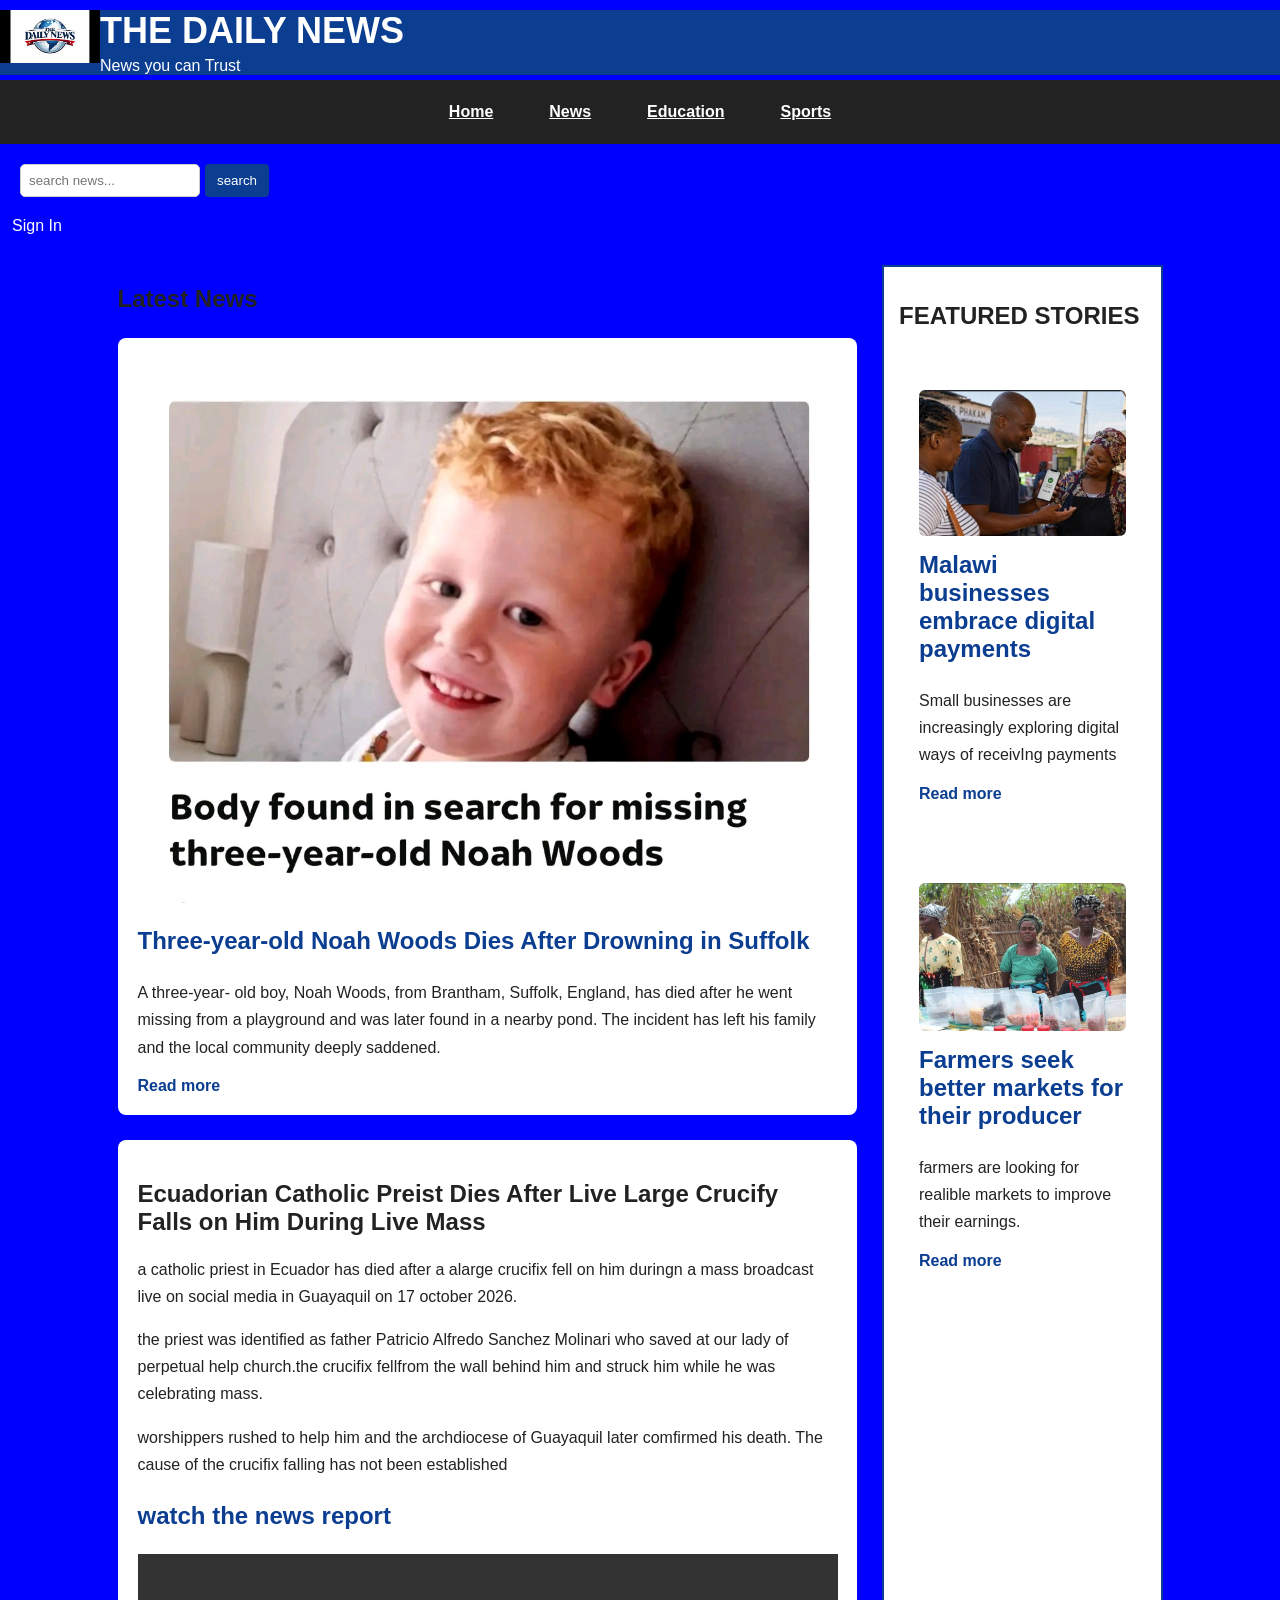
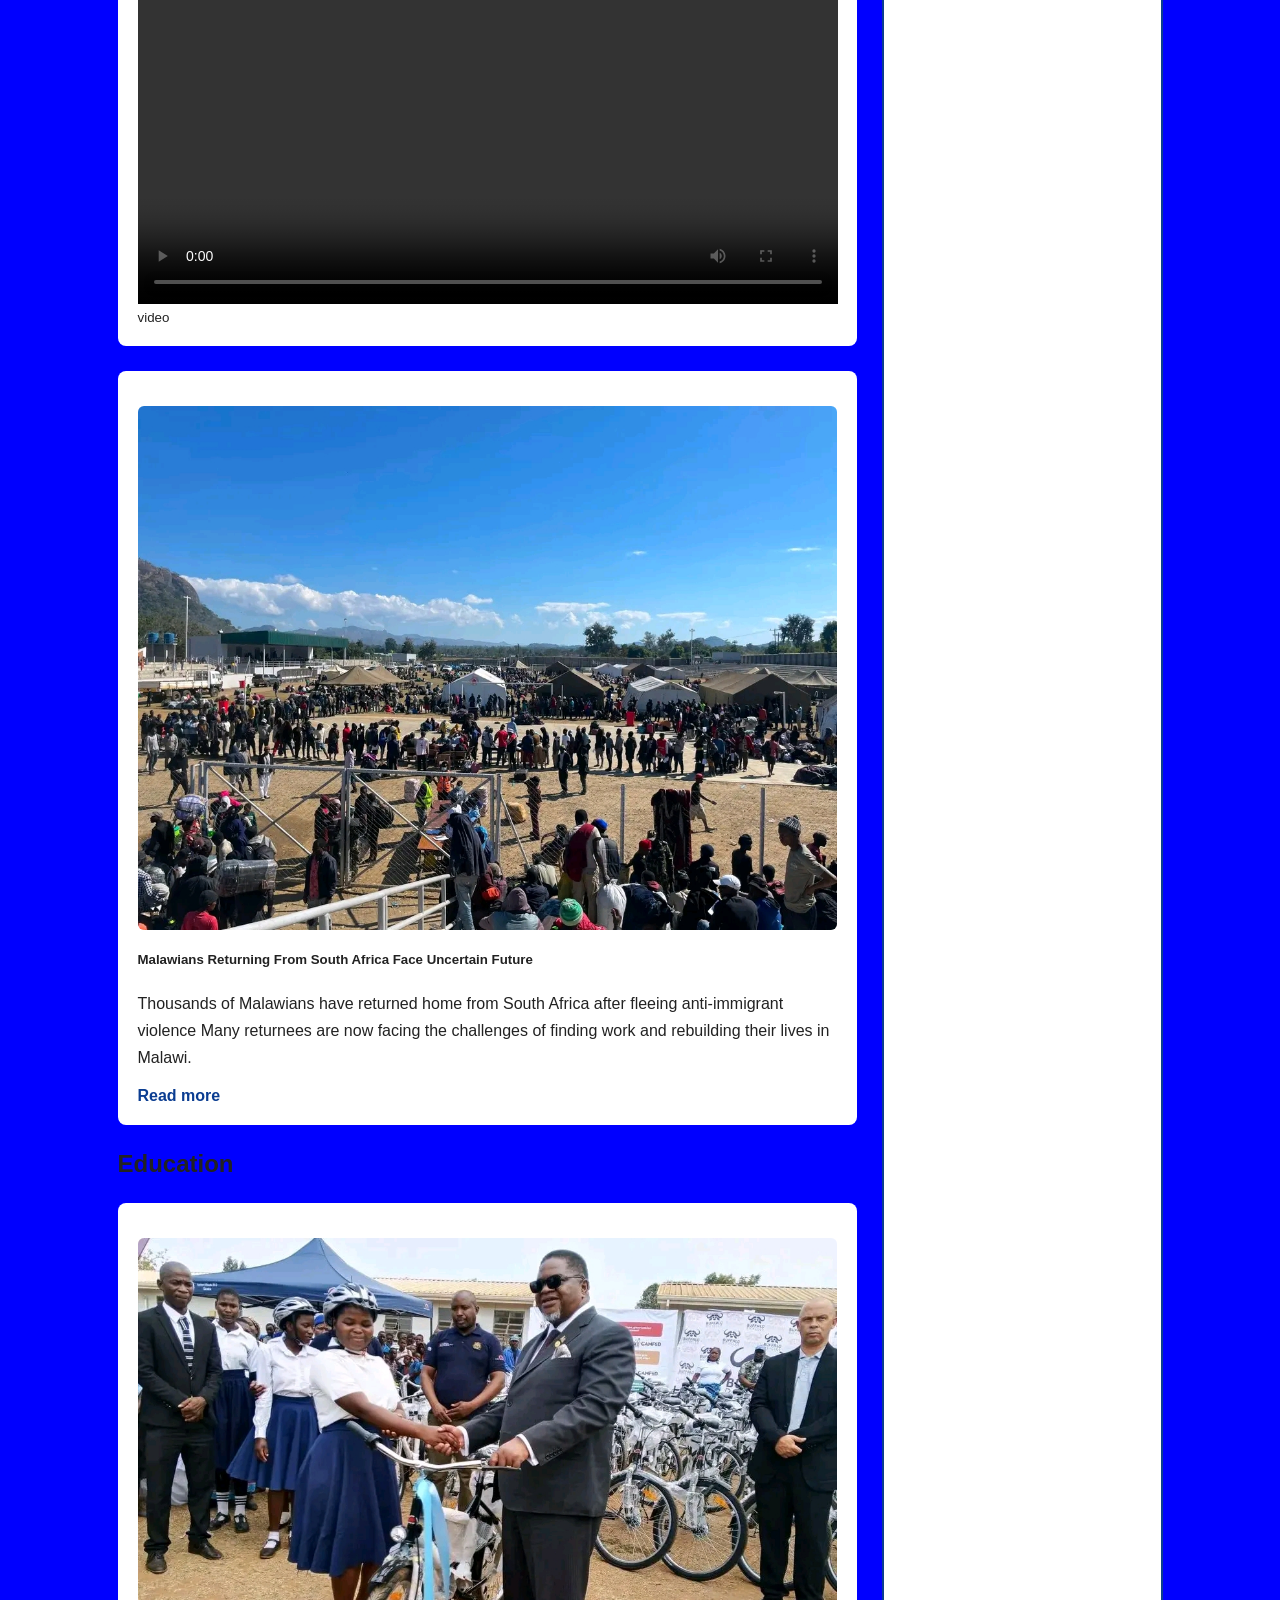
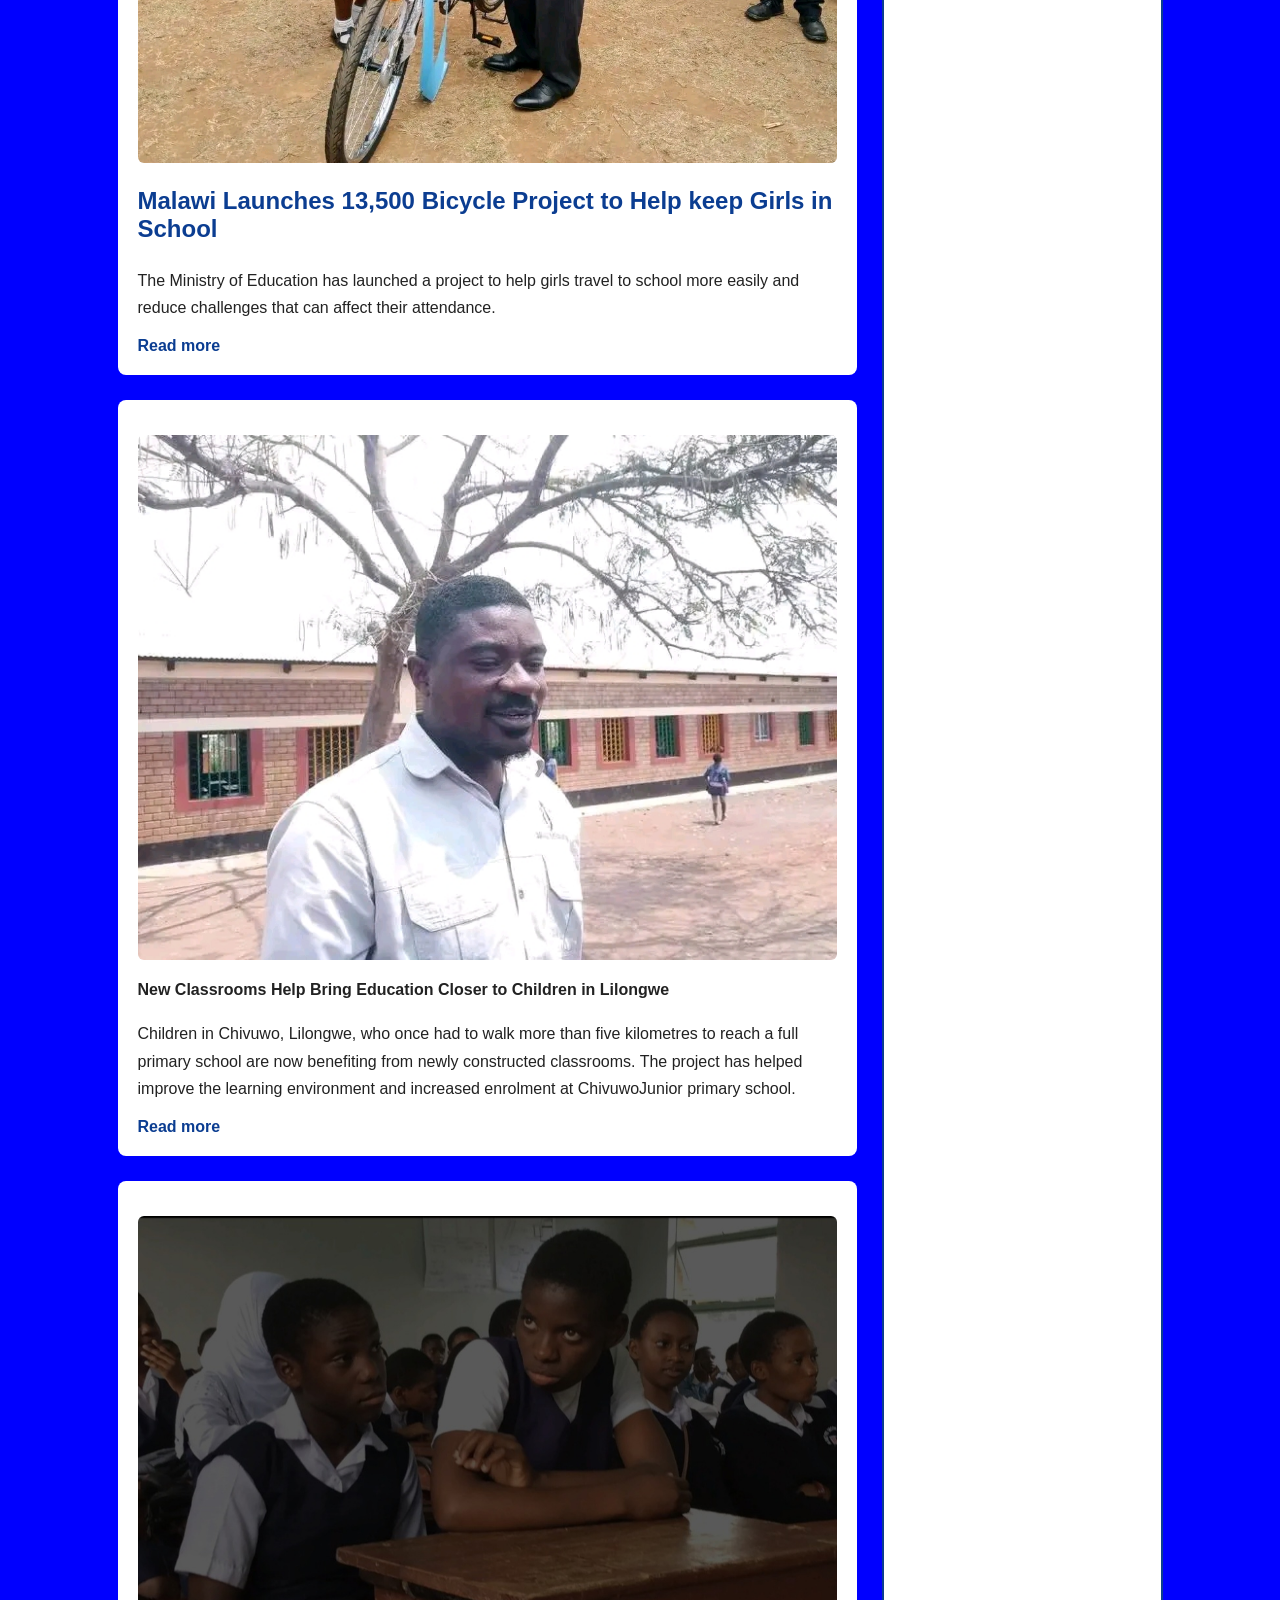
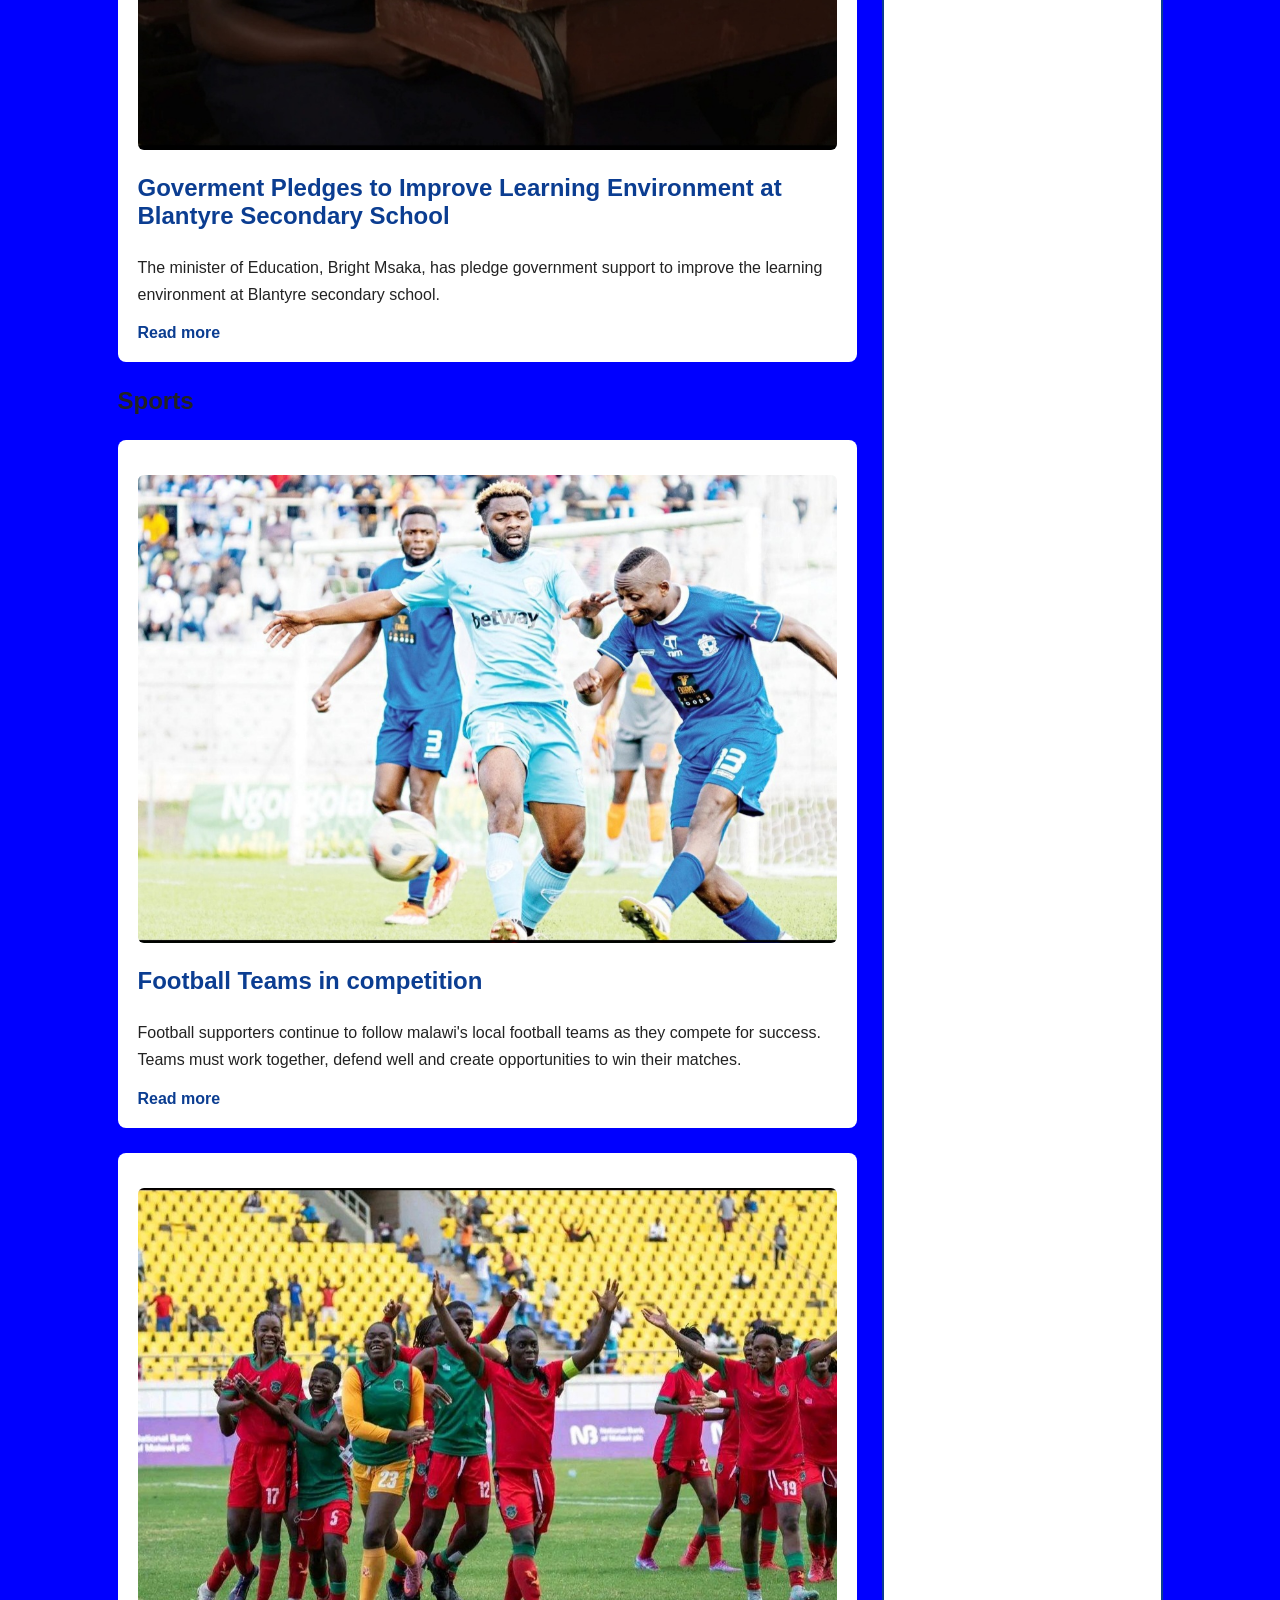
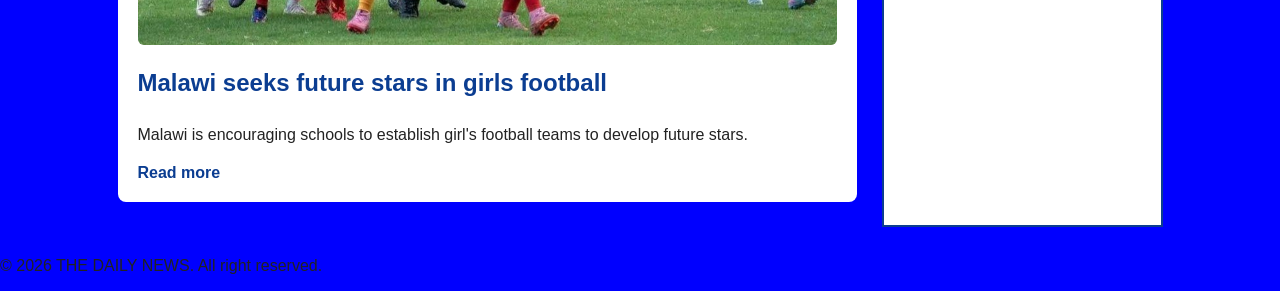
<file: index.html>
<!DOCTYPE html>
<html>

<head>
    <meta name="viewpoint" content="width=device-width, initial-scale=1.0">

      <title> THE DAILY NEWS - Home</title>
      <link rel="stylesheet" href="style.css">

</head>


<body>
    <header> 
        <img src="logo. jpg.jpg" width="100" height="100" align="left" alt="THE DAILY NEWS">
        
              <h1>THE DAILY NEWS</h1>
               <p>News you can Trust</p>



        </header>
    <nav>
        <a href="index.html">Home</a> 
        <a href="news.html">News</a>
        <a href="education.html">Education</a>
        <a href="sports.html">Sports</a>

        </nav>

        <form class="search-form">
            <input type="search" placeholder="search news...">
            <button type="submit">search</button>
        </form>

        <a href="signin.html"
        class="signin-link">Sign In</a>

    

            

            
    </nav>
    <main>
        <div class="home-layout">

        <section class="main-news">
            <h2>Latest News</h2>
             <article>
            <img src="noah- woods . jpg.jpg" alt="Noah woods">

            <h3>Three-year-old Noah Woods Dies After Drowning in Suffolk</h3>
            <p> A three-year- old boy, Noah Woods, from Brantham, Suffolk, England,
              has died after he went missing from a playground and was later
                found in a nearby pond.
                The incident has left his family and the local community deeply saddened. </p>

                <a href="news.html">Read more</a>
                </article>

                <article class="news-story">
                    <h2>Ecuadorian Catholic Preist Dies After Live Large Crucify Falls on Him During Live Mass</h2>

                

                    <p>

                        a catholic priest in Ecuador 
                         has died after a alarge 
                         crucifix fell on him duringn a mass broadcast live on
                        social media in Guayaquil on 17 october 2026.
                    </p>
<p>
    the priest was identified as 
    father Patricio Alfredo Sanchez Molinari
    who saved at our lady of perpetual help church.the crucifix fellfrom the wall behind him 
    and struck him while he was celebrating mass.
</p>
<P>
    worshippers rushed to help him and the archdiocese of Guayaquil later comfirmed
    his death. The cause of the crucifix falling has not been established
</P>
<h3>watch the news report</h3>
<video controls width="100%"><source
srs="priest-eucador.mp4.mp4" type=video/mp4>
</video>
<small>
    video
</small>
            </article>

            <article>
                <img src="malawians . jpg.jpg" alt="Malawians returning from South Africa">
            

                <h5>Malawians Returning From South Africa Face Uncertain Future</h5>
                <p>Thousands of Malawians have returned home from South Africa after fleeing anti-immigrant violence
                    Many returnees are now facing the challenges of finding work and rebuilding their lives in Malawi.
                </p>
                <a href="news.html">Read more</a>
            </article>

            <h2>Education</h2>

            <article>
               <img src="girls-receiving bicycles.jpg" alt="Girls receiving bicycles">
               <h3>Malawi Launches 13,500 Bicycle Project to Help keep Girls in School</h3>

               <p>
                The Ministry of Education has launched a project to help girls travel
                 to school more easily and reduce challenges that can affect their attendance.
               </p>
               <a href="education.html">Read more</a>

            </article>

            <article>
                <img src="chivuwo-school . jpg.jpg" 
                alt="New Classrooms at Chivuwo">

                <h4>New Classrooms Help Bring Education Closer to Children in Lilongwe</h4>

                <P>
                    Children in Chivuwo, Lilongwe, who once had to walk more than five kilometres to reach
                    a full primary school are now benefiting from newly constructed classrooms.
                    The project has helped improve the learning environment and increased enrolment at ChivuwoJunior primary school.
                </P>
                <a href="Education.html">Read more</a>
            </article>
                

            <article>
                <img src="Blantyre-secondary-school.  jpg. jpg.jpg.jpg" alt="Blantyre Secondary School">

                <h3>Goverment Pledges to Improve Learning Environment at Blantyre Secondary School </h3>

                <p>
                    The minister of Education, Bright Msaka, has pledge government support to improve
                    the learning environment at Blantyre secondary school.
                </p>
                <a href="Education.html">Read more</a>

            </article>

        

            <h2>Sports</h2>

            <article>

                <img src="competing teams.jpg.jpg" alt="football teams competing in malawi">

                <h3> Football Teams in competition</h3>

                <p>
                   Football supporters continue to follow malawi's local football teams as they compete for success. Teams must work together, defend well and create
                   opportunities to win their matches.



                </p>

                <a href="sports.html/">Read more</a>


            </article>

            <article>
                
                <img src="girls.jpg.jpg" alt="girls football in malawi">

                <h3>Malawi seeks future stars in girls football</h3>

                <p>
                    Malawi is encouraging schools to establish girl's football teams to develop future stars.
                </p>
                <a href="sports.html">Read more</a>
           
                
            </article>


        </section>

        <aside class="featured-news">
        
        
        


        
        
    


        <h2>FEATURED STORIES</h2>

        <article> 
            
        




            <img src="businesses. jpg.jpg" width="100" height="100" align="left" alt="Digital Payments">

            <h3>Malawi businesses embrace digital payments</h3>

            <p>Small businesses are increasingly exploring digital ways of receivIng payments</p>
            <a href="small businesses.html">Read more</a>

        

        </article>

        <article>
            <img src="farmers. jpg.jpg" width="100" height="100" align="left" alt="Farmers seek for better markets">

        <h3>Farmers seek better markets for their producer</h3>

        <p> farmers are looking for realible markets to improve their earnings. </p>
        <a href="farmers-support.html">Read more</a> 
        
        
        
    </article>


    </aside>
</div>
    </main>

 <footer>
    

        <p>
                 &copy; <span id="year"></span> 2026 THE DAILY NEWS. All right reserved.
        </p>
    </footer>
    <script src="script . js"></script>


    </body>
    </html>
</file>
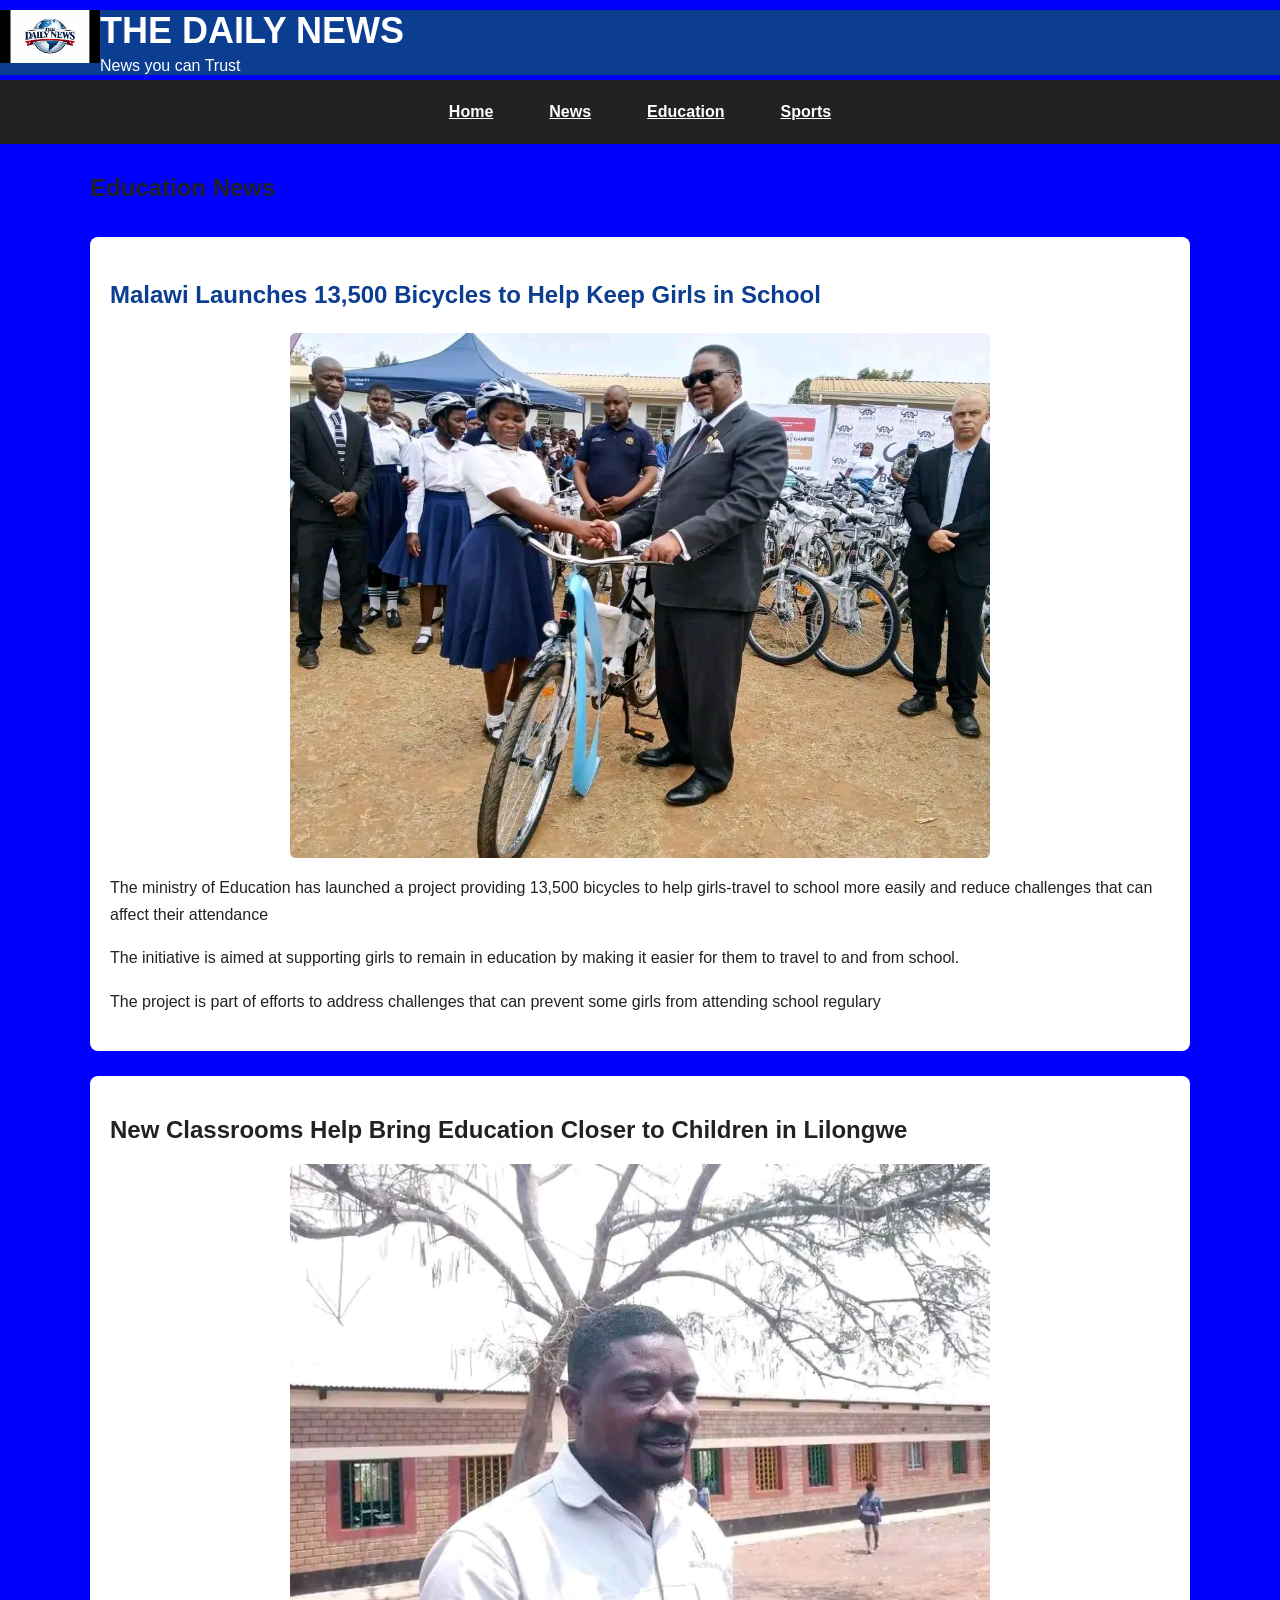
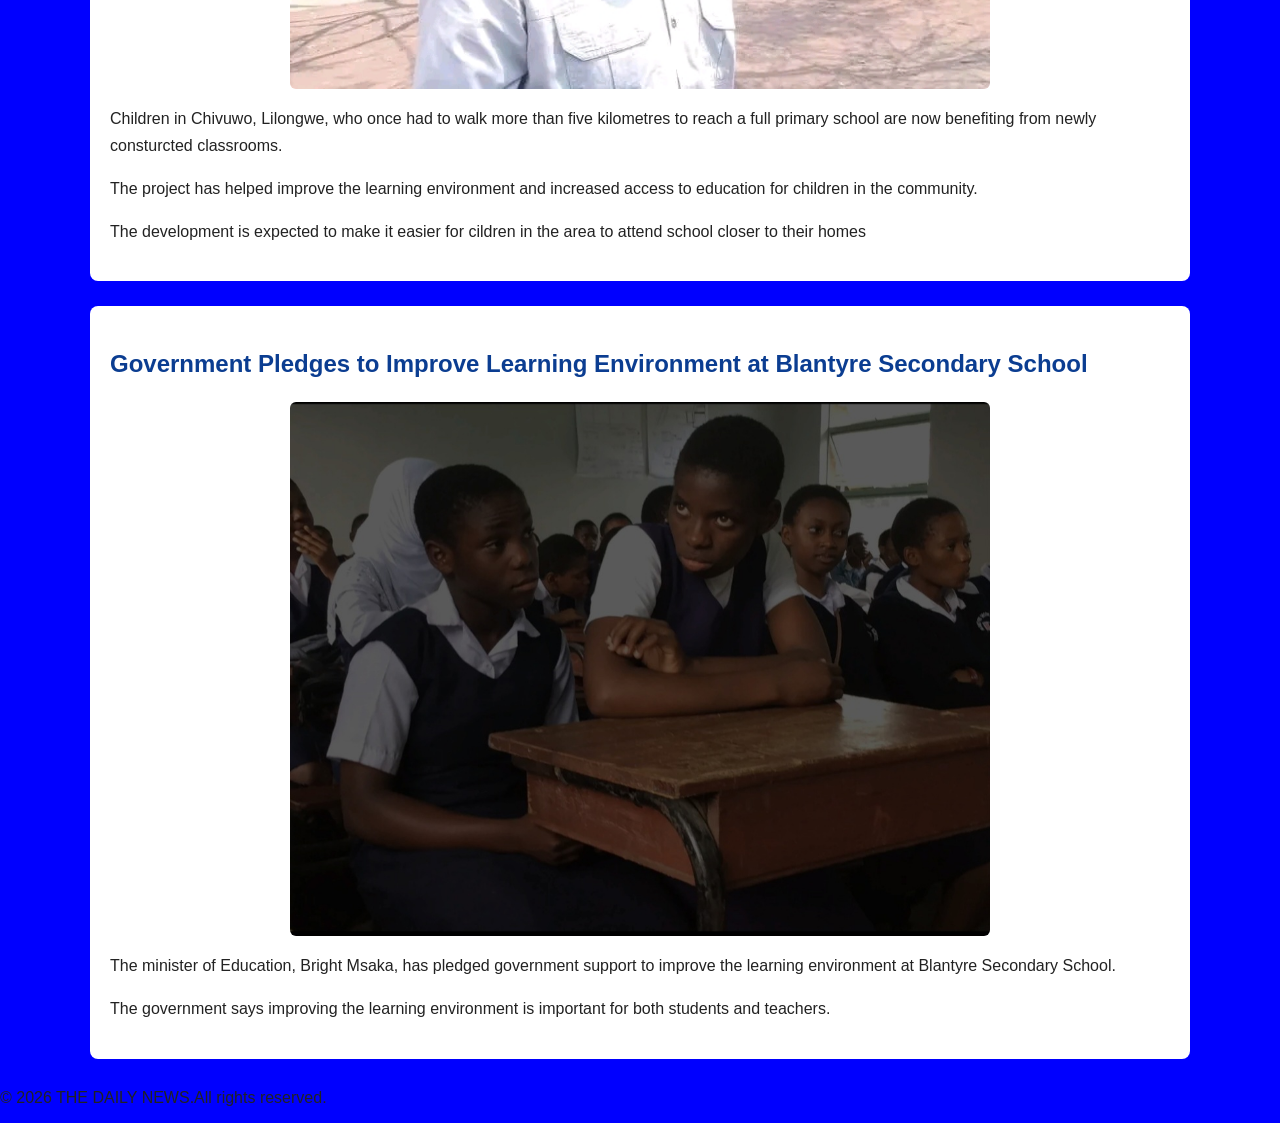
<file: Education.html>
<!DOCTYPE html>
<html>

<head>
    <meta name="viewpoint" content="width=device-width, initial-scale=1.0">


    <title>THE DAILY NEWS - Education</title>
    <link rel="stylesheet" href="style.css">


    
</head>

<body>

    <header>
        <img src="logo. jpg.jpg" width="100" height="100" align="left" alt="THE DAILY NEWS">

        <h1>THE DAILY NEWS</h1>
        <p>News you can Trust</p>
    </header>

    <nav>

        <a href="Index.html">Home</a>
        <a href="news.html">News</a>
        <a href="education.html">Education</a>
        <a href="Sports.html">Sports</a>

    </nav>

    <main>

        <h2>Education News</h2>


    
        <article>

            <h3>Malawi Launches 13,500 Bicycles to Help Keep Girls in School</h3>

            <img src="girls-receiving bicycles.jpg" alt="Girls receiving bicycles">

            <p>The ministry of Education has launched a project providing 13,500 bicycles to help
                 girls-travel to school more easily and reduce challenges that can affect their attendance</p>

                 <P>The initiative is aimed at supporting girls to remain in education by making it
                    easier for them to travel to and from school.
                 </P>

                 <p>The project is part of efforts to address challenges that can prevent some girls
                     from attending school regulary</p>
        </article>


        <article>

            <h2>New Classrooms Help Bring Education Closer to Children in Lilongwe</h2>

            <img src="chivuwo-school . jpg.jpg" alt="chivuwo-School">

            <p>
                Children in Chivuwo, Lilongwe, who once had to walk more than five kilometres
            to reach a full primary school are now benefiting from newly consturcted classrooms.
        </p>

        <p>The project has helped improve the learning environment and increased access to education
            for children in the community.
        </p>

        <p>The development is expected to make it easier for cildren in the area to attend school closer to their homes</p>

        </article>


        <article>

            <h3>Government Pledges to Improve Learning Environment at Blantyre Secondary School</h3>

            <img src="Blantyre-secondary-school.  jpg. jpg.jpg.jpg" alt="blantyre-secondary">

            <p>
                The minister of Education, Bright Msaka, has pledged government support to improve the learning environment
                at Blantyre Secondary School.
            </p>

            <p>
                The government says improving the learning environment is important for both students and teachers.
            </p>



        </article>


    
    


    </main>










    

    <footer>

        







              <p>&copy; 2026 THE DAILY NEWS.All rights reserved.</p>
        
    </footer>
    <script src="script . js"></script>










































</body>















































</html>
</file>
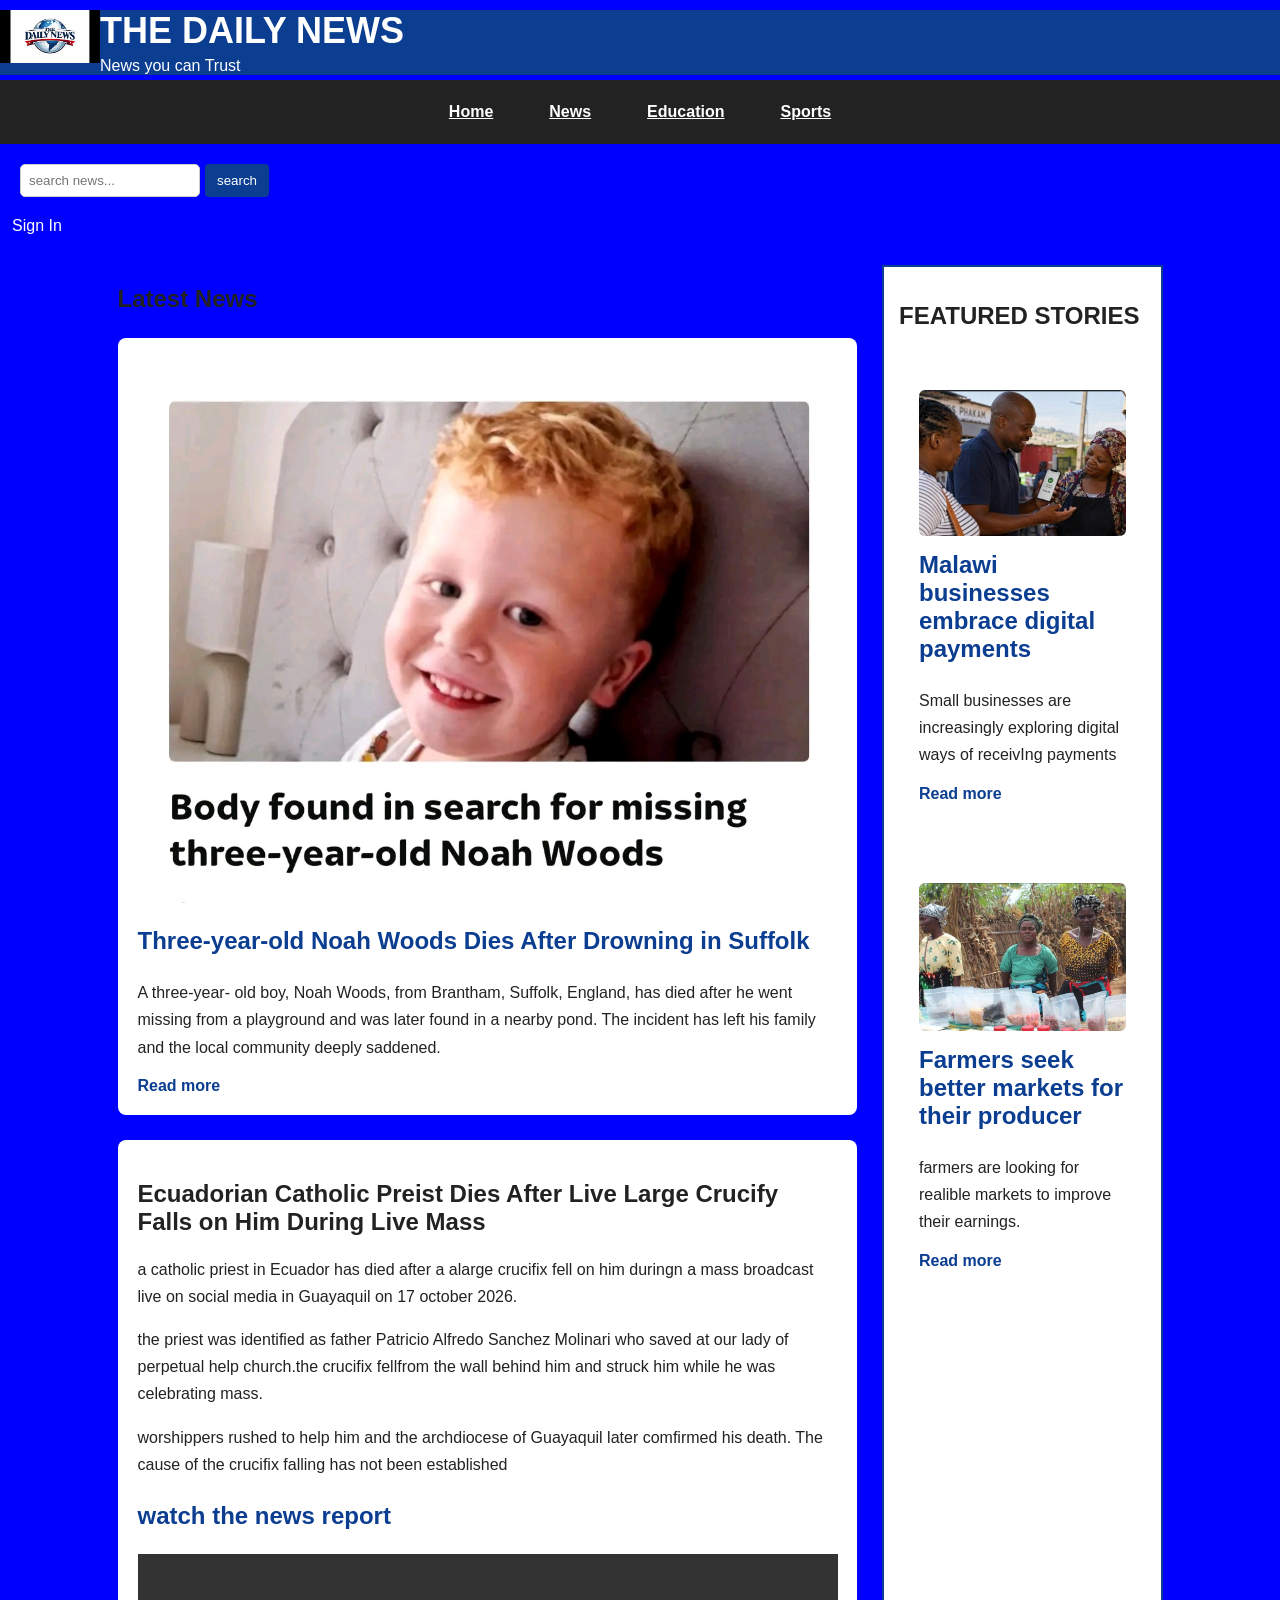
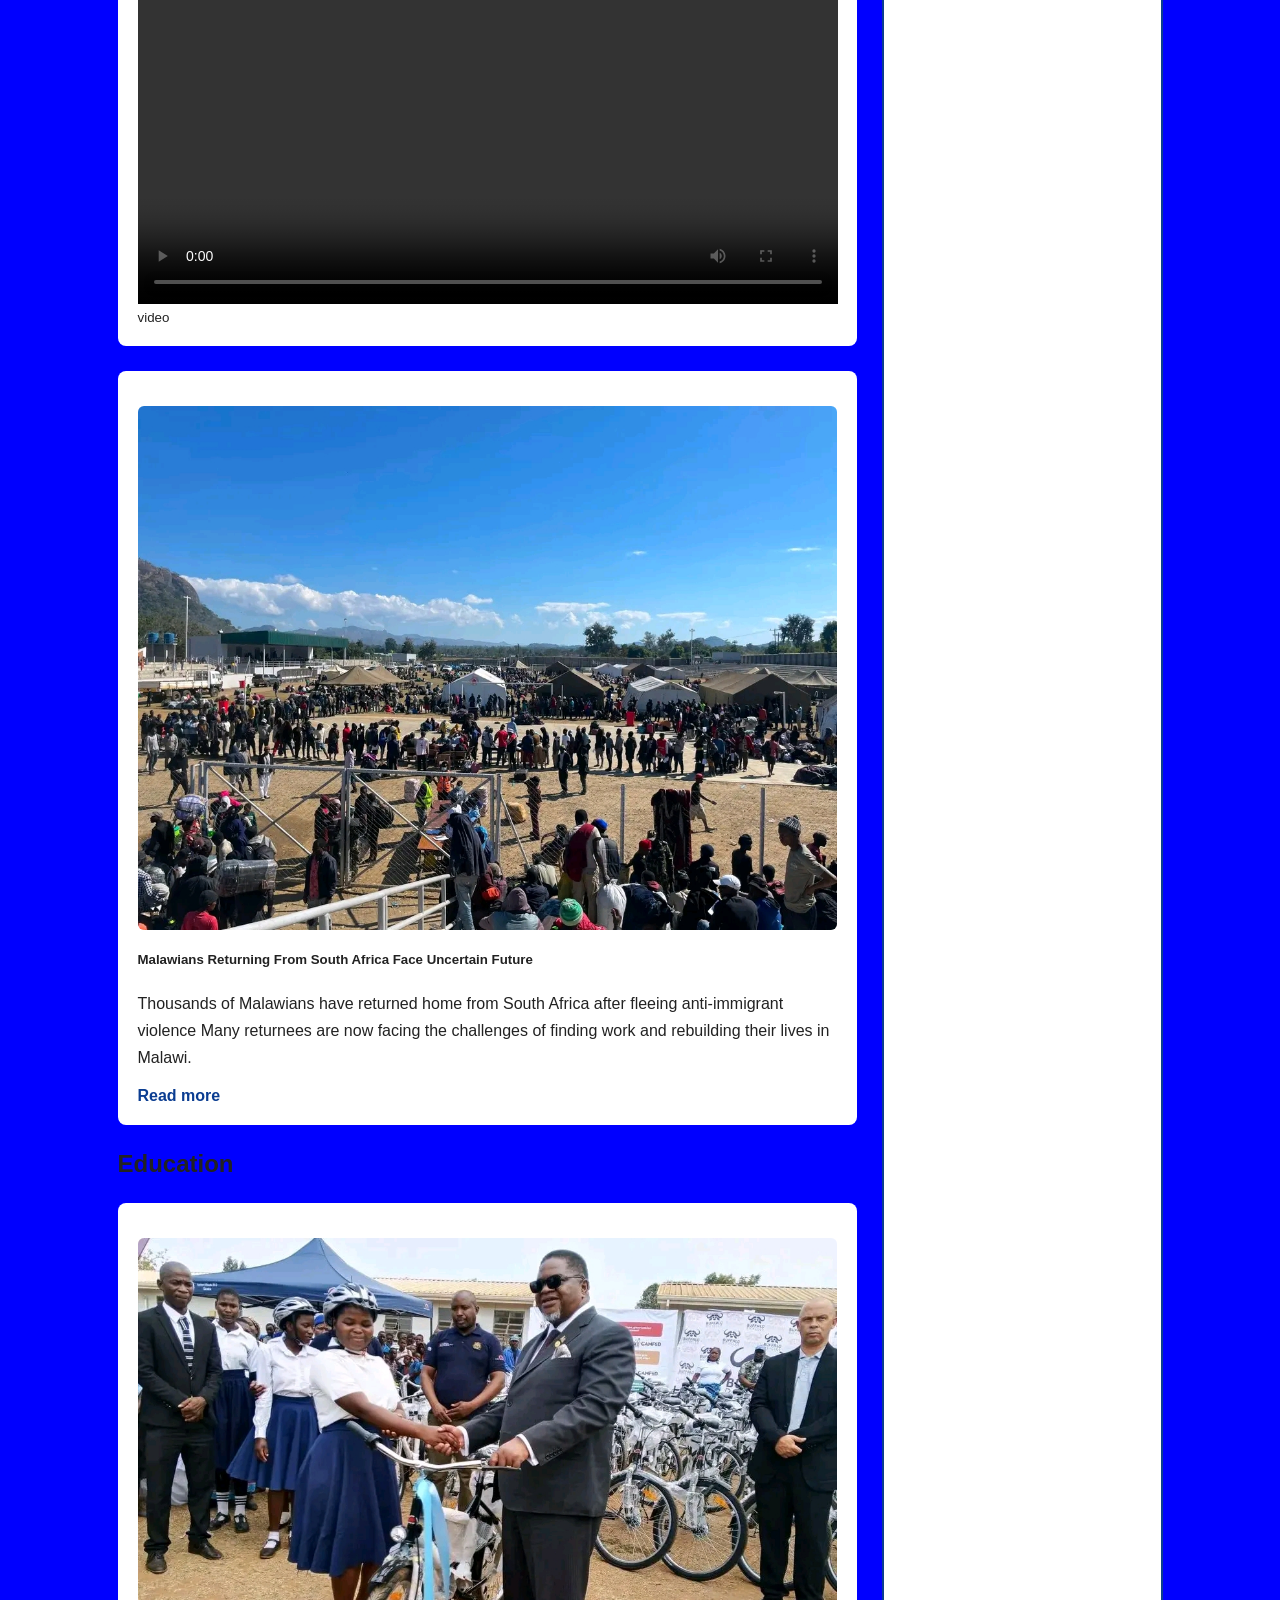
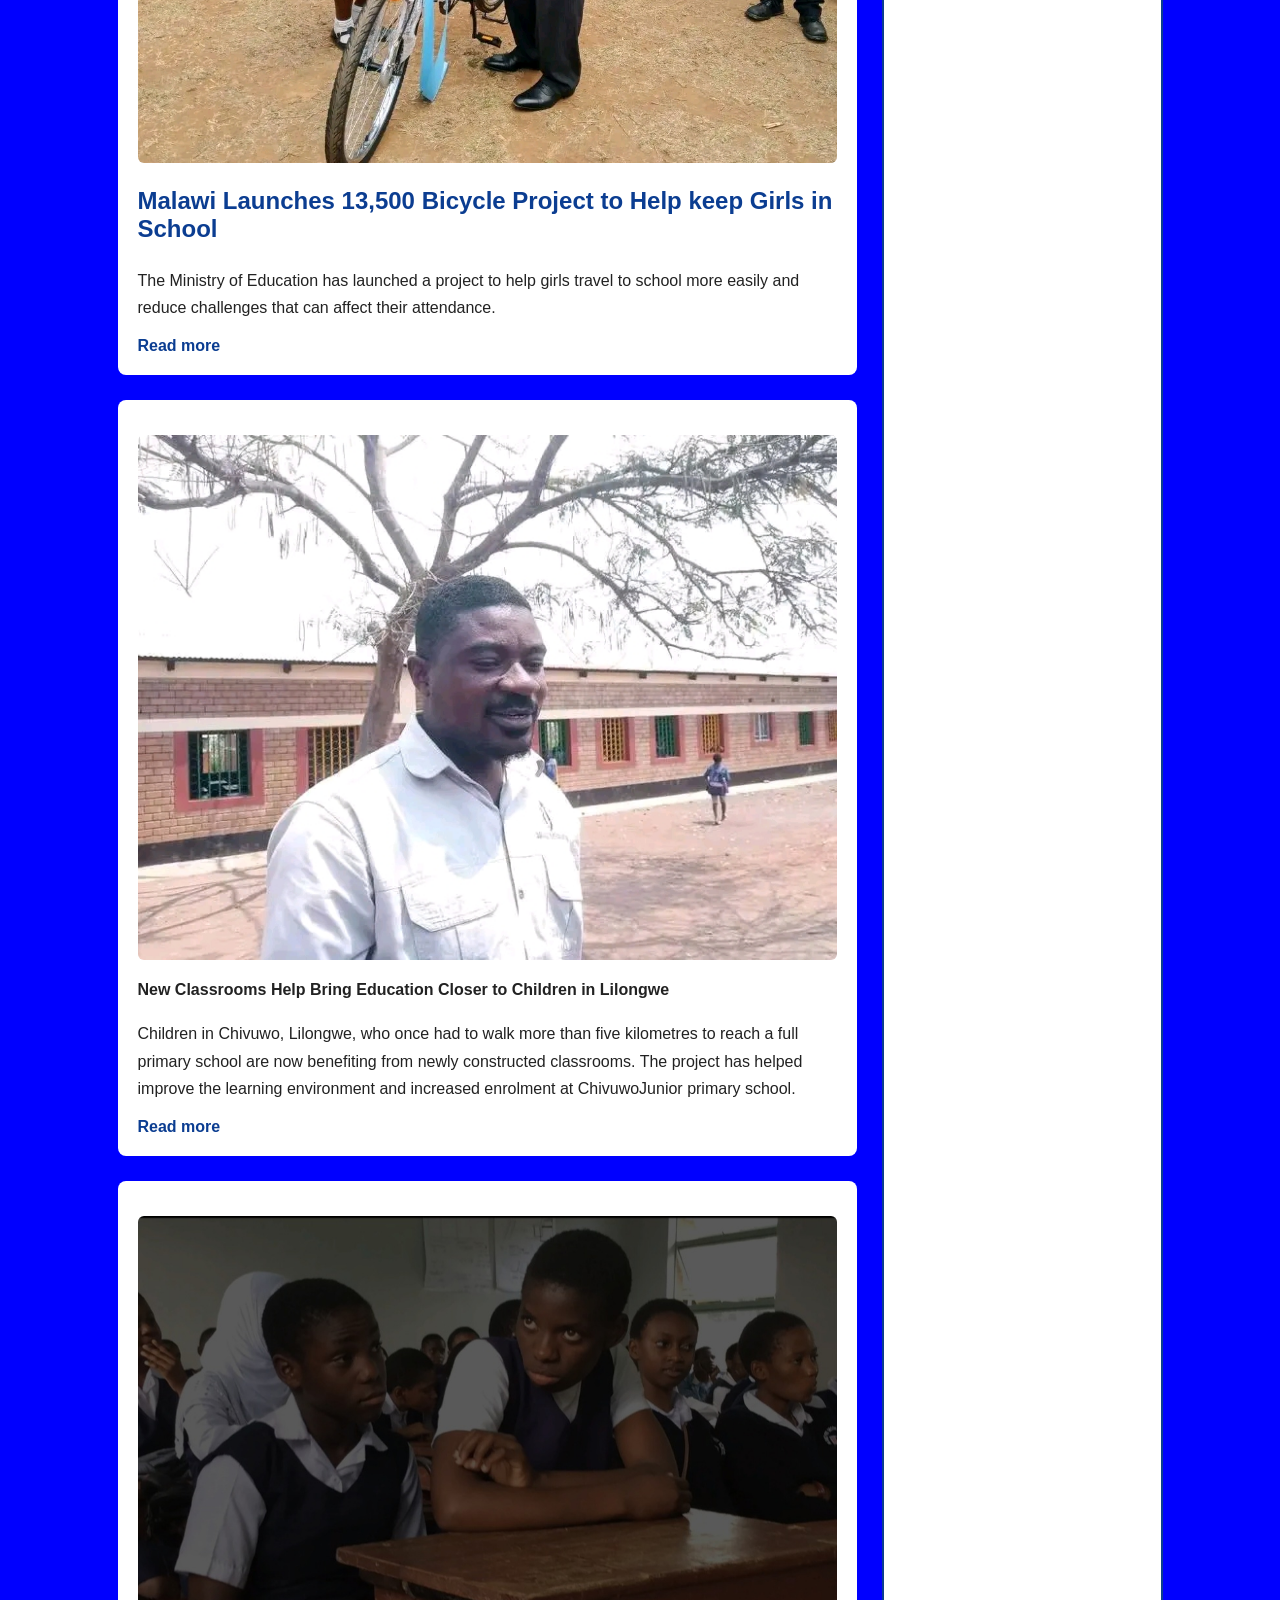
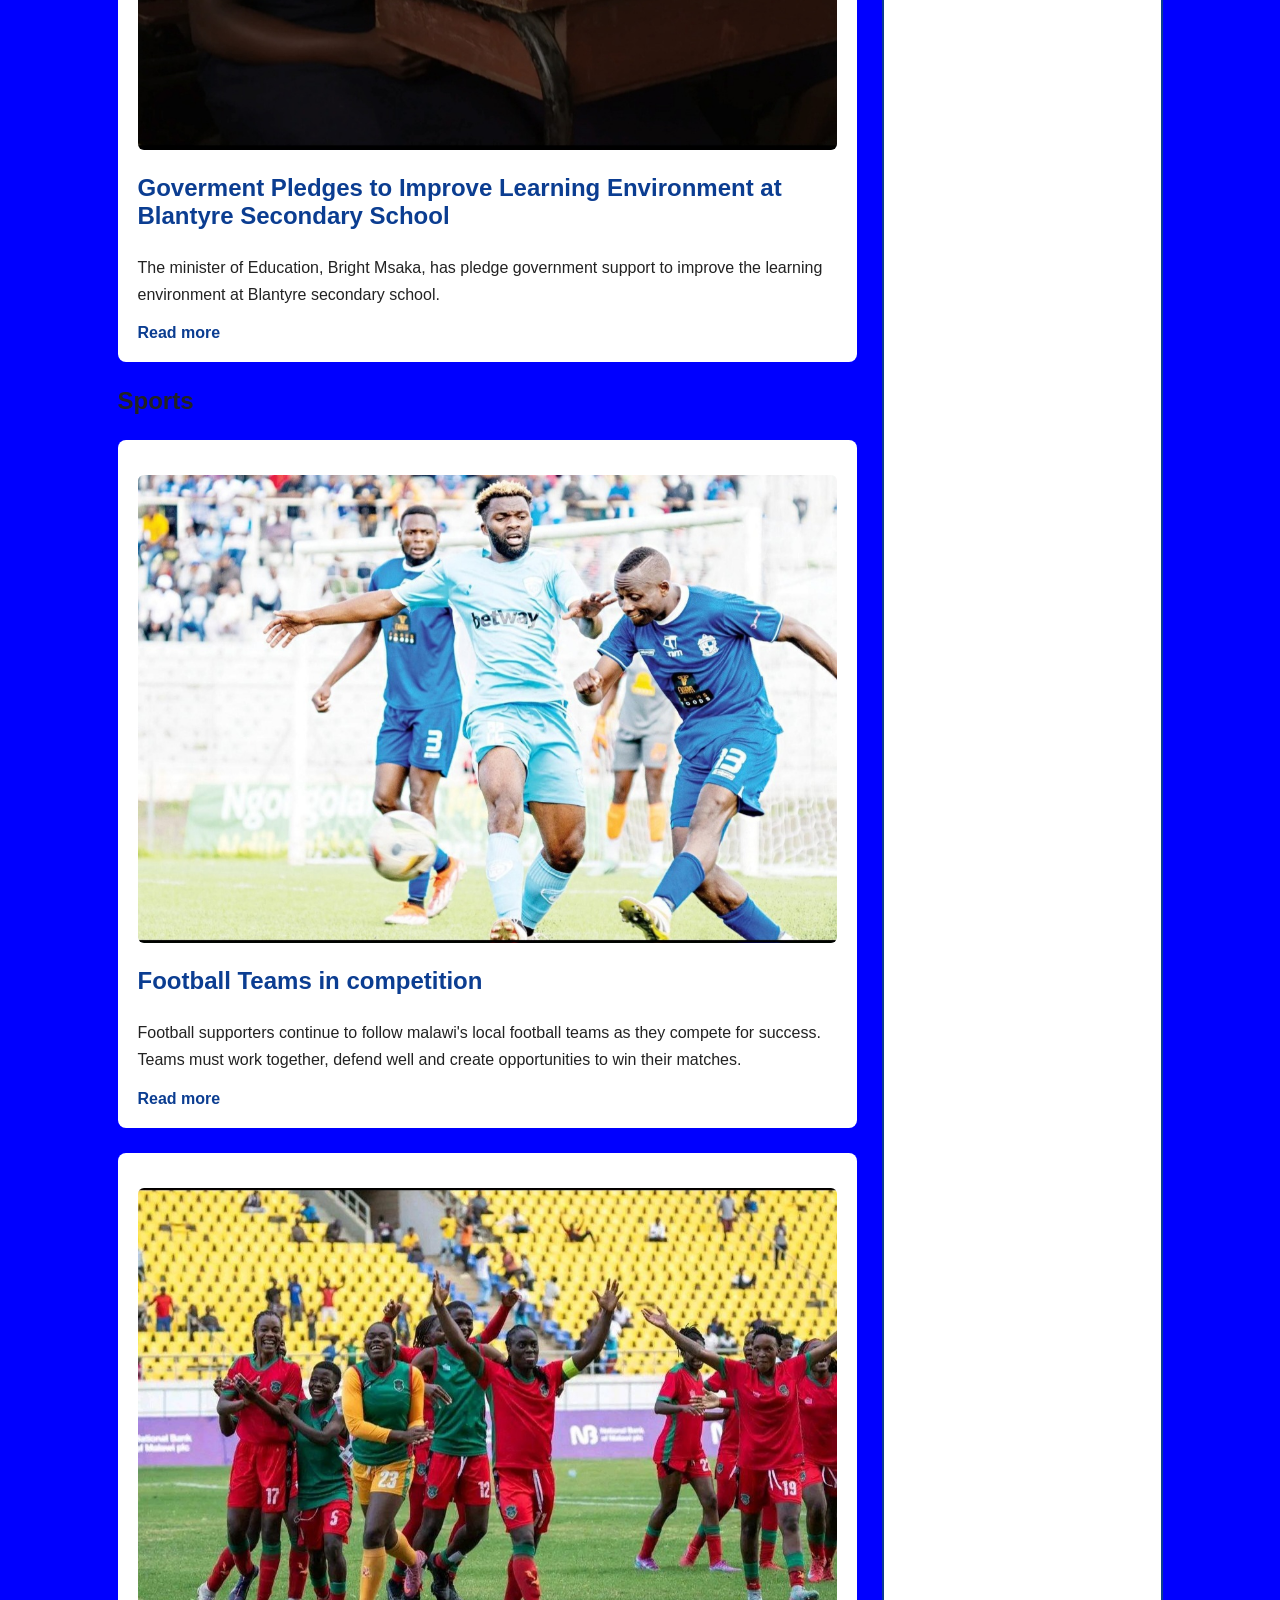
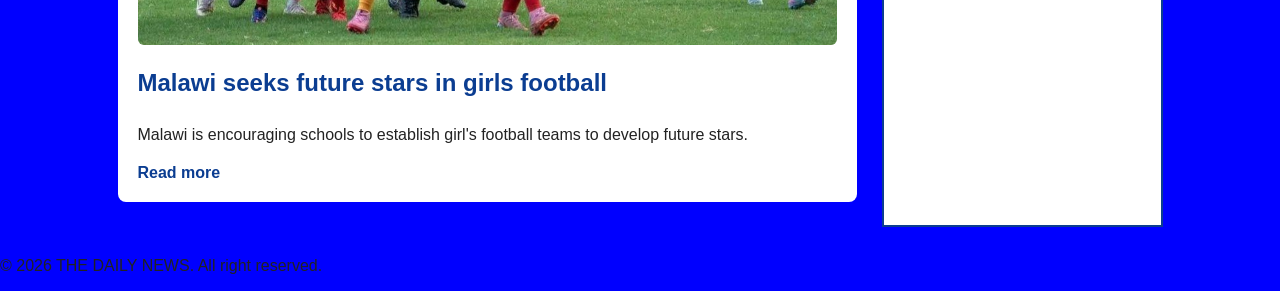
<file: index.html.html>
<!DOCTYPE html>
<html>

<head>
    <meta name="viewpoint" content="width=device-width, initial-scale=1.0">

      <title> THE DAILY NEWS - Home</title>
      <link rel="stylesheet" href="style.css">

</head>


<body>
    <header> 
        <img src="logo. jpg.jpg" width="100" height="100" align="left" alt="THE DAILY NEWS">
        
              <h1>THE DAILY NEWS</h1>
               <p>News you can Trust</p>



        </header>
    <nav>
        <a href="index.html">Home</a> 
        <a href="news.html">News</a>
        <a href="education.html">Education</a>
        <a href="sports.html">Sports</a>

        </nav>

        <form class="search-form">
            <input type="search" placeholder="search news...">
            <button type="submit">search</button>
        </form>

        <a href="signin.html"
        class="signin-link">Sign In</a>

    

            

            
    </nav>
    <main>
        <div class="home-layout">

        <section class="main-news">
            <h2>Latest News</h2>
             <article>
            <img src="noah- woods . jpg.jpg" alt="Noah woods">

            <h3>Three-year-old Noah Woods Dies After Drowning in Suffolk</h3>
            <p> A three-year- old boy, Noah Woods, from Brantham, Suffolk, England,
              has died after he went missing from a playground and was later
                found in a nearby pond.
                The incident has left his family and the local community deeply saddened. </p>

                <a href="news.html">Read more</a>
                </article>

                <article class="news-story">
                    <h2>Ecuadorian Catholic Preist Dies After Live Large Crucify Falls on Him During Live Mass</h2>

                

                    <p>

                        a catholic priest in Ecuador 
                         has died after a alarge 
                         crucifix fell on him duringn a mass broadcast live on
                        social media in Guayaquil on 17 october 2026.
                    </p>
<p>
    the priest was identified as 
    father Patricio Alfredo Sanchez Molinari
    who saved at our lady of perpetual help church.the crucifix fellfrom the wall behind him 
    and struck him while he was celebrating mass.
</p>
<P>
    worshippers rushed to help him and the archdiocese of Guayaquil later comfirmed
    his death. The cause of the crucifix falling has not been established
</P>
<h3>watch the news report</h3>
<video controls width="100%"><source
srs="priest-eucador.mp4.mp4" type=video/mp4>
</video>
<small>
    video
</small>
            </article>

            <article>
                <img src="malawians . jpg.jpg" alt="Malawians returning from South Africa">
            

                <h5>Malawians Returning From South Africa Face Uncertain Future</h5>
                <p>Thousands of Malawians have returned home from South Africa after fleeing anti-immigrant violence
                    Many returnees are now facing the challenges of finding work and rebuilding their lives in Malawi.
                </p>
                <a href="news.html">Read more</a>
            </article>

            <h2>Education</h2>

            <article>
               <img src="girls-receiving bicycles.jpg" alt="Girls receiving bicycles">
               <h3>Malawi Launches 13,500 Bicycle Project to Help keep Girls in School</h3>

               <p>
                The Ministry of Education has launched a project to help girls travel
                 to school more easily and reduce challenges that can affect their attendance.
               </p>
               <a href="education.html">Read more</a>

            </article>

            <article>
                <img src="chivuwo-school . jpg.jpg" 
                alt="New Classrooms at Chivuwo">

                <h4>New Classrooms Help Bring Education Closer to Children in Lilongwe</h4>

                <P>
                    Children in Chivuwo, Lilongwe, who once had to walk more than five kilometres to reach
                    a full primary school are now benefiting from newly constructed classrooms.
                    The project has helped improve the learning environment and increased enrolment at ChivuwoJunior primary school.
                </P>
                <a href="Education.html">Read more</a>
            </article>
                

            <article>
                <img src="Blantyre-secondary-school.  jpg. jpg.jpg.jpg" alt="Blantyre Secondary School">

                <h3>Goverment Pledges to Improve Learning Environment at Blantyre Secondary School </h3>

                <p>
                    The minister of Education, Bright Msaka, has pledge government support to improve
                    the learning environment at Blantyre secondary school.
                </p>
                <a href="Education.html">Read more</a>

            </article>

        

            <h2>Sports</h2>

            <article>

                <img src="competing teams.jpg.jpg" alt="football teams competing in malawi">

                <h3> Football Teams in competition</h3>

                <p>
                   Football supporters continue to follow malawi's local football teams as they compete for success. Teams must work together, defend well and create
                   opportunities to win their matches.



                </p>

                <a href="sports.html/">Read more</a>


            </article>

            <article>
                
                <img src="girls.jpg.jpg" alt="girls football in malawi">

                <h3>Malawi seeks future stars in girls football</h3>

                <p>
                    Malawi is encouraging schools to establish girl's football teams to develop future stars.
                </p>
                <a href="sports.html">Read more</a>
           
                
            </article>


        </section>

        <aside class="featured-news">
        
        
        


        
        
    


        <h2>FEATURED STORIES</h2>

        <article> 
            
        




            <img src="businesses. jpg.jpg" width="100" height="100" align="left" alt="Digital Payments">

            <h3>Malawi businesses embrace digital payments</h3>

            <p>Small businesses are increasingly exploring digital ways of receivIng payments</p>
            <a href="small businesses.html">Read more</a>

        

        </article>

        <article>
            <img src="farmers. jpg.jpg" width="100" height="100" align="left" alt="Farmers seek for better markets">

        <h3>Farmers seek better markets for their producer</h3>

        <p> farmers are looking for realible markets to improve their earnings. </p>
        <a href="farmers-support.html">Read more</a> 
        
        
        
    </article>


    </aside>
</div>
    </main>

 <footer>
    

        <p>
                 &copy; <span id="year"></span> 2026 THE DAILY NEWS. All right reserved.
        </p>
    </footer>
    <script src="script . js"></script>


    </body>
    </html>
</file>
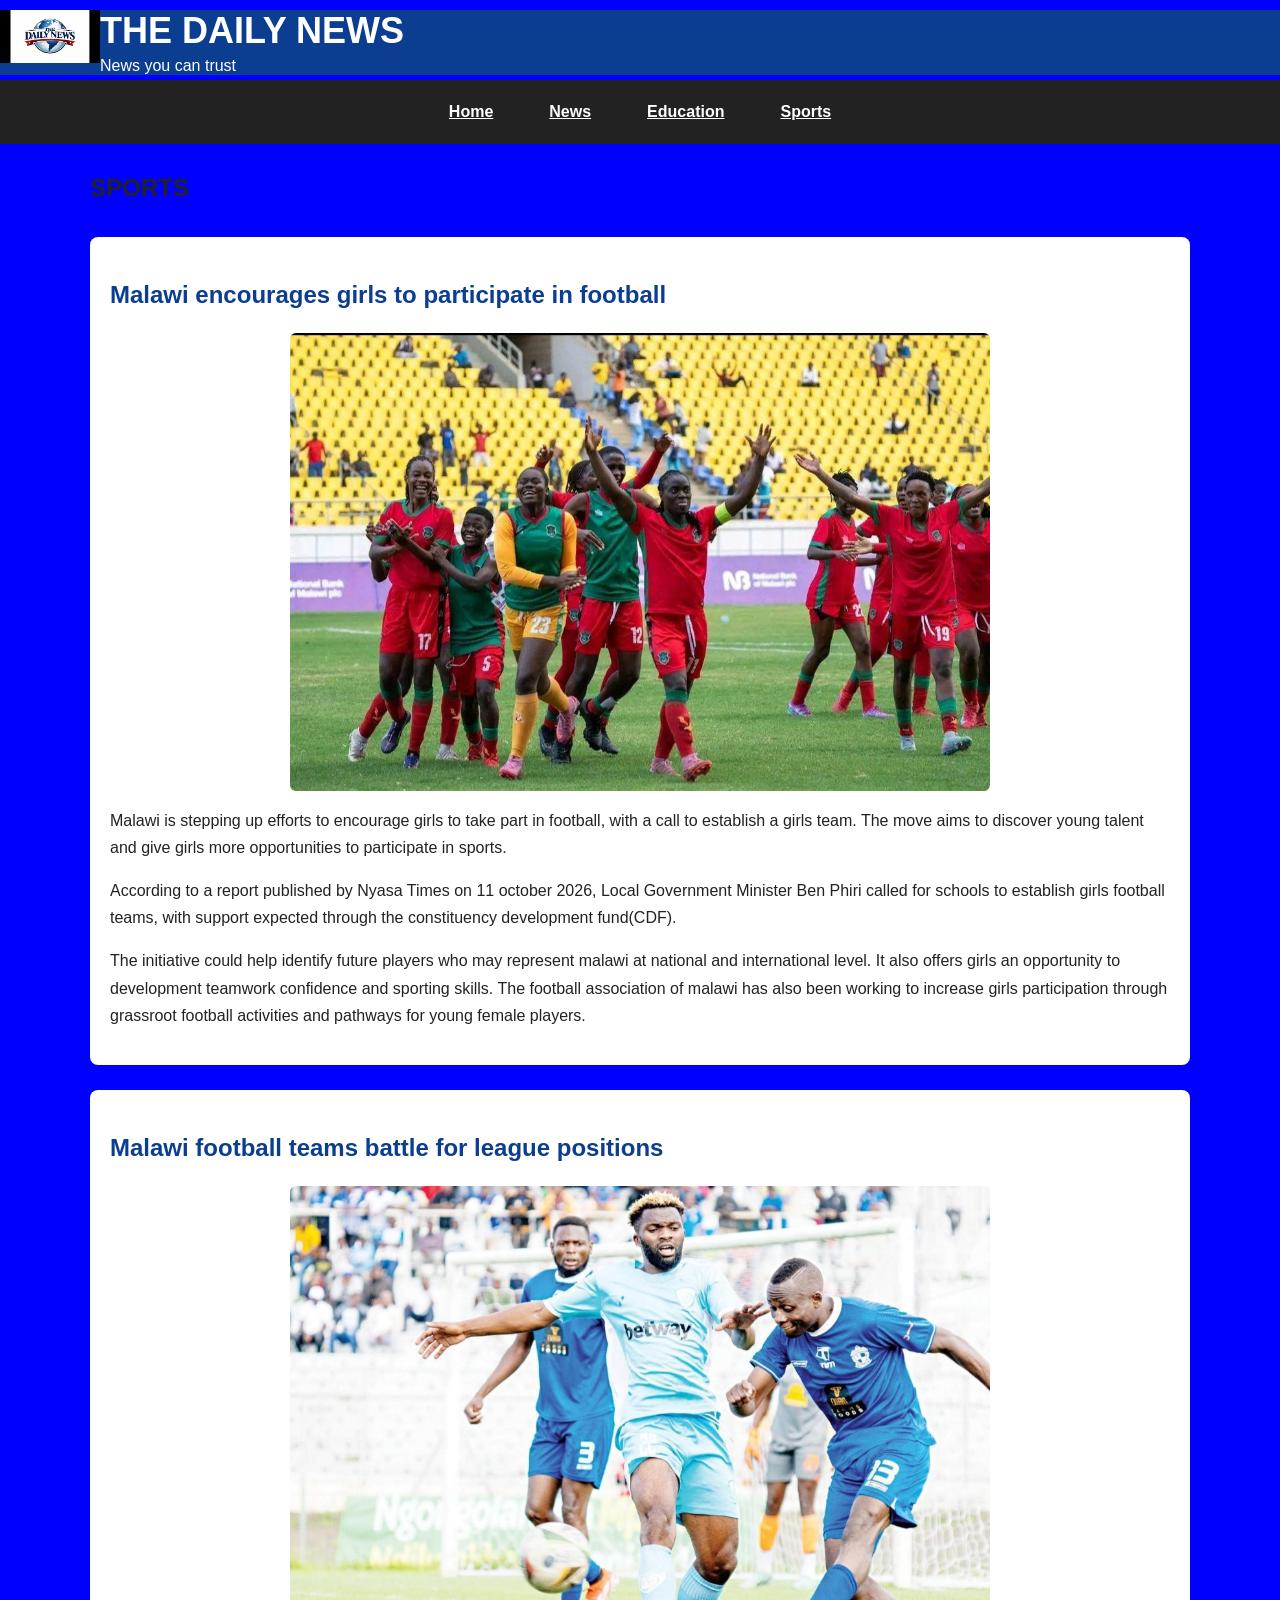
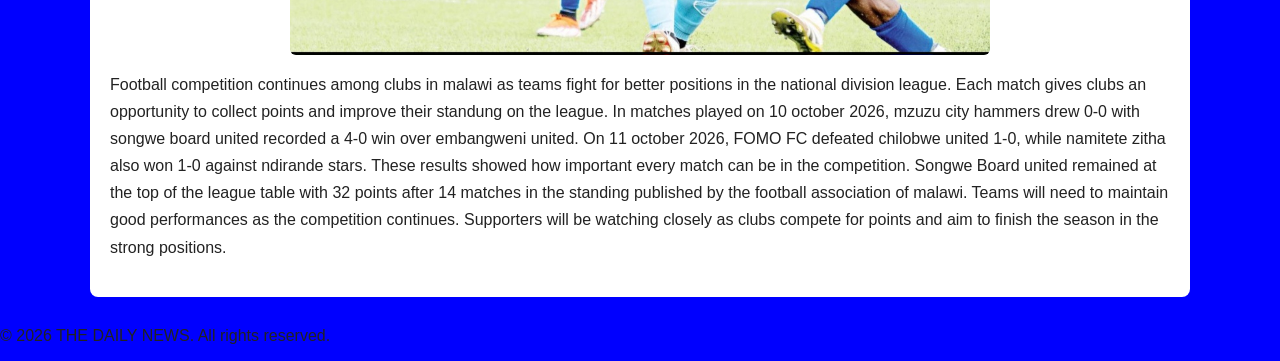
<file: sports.html>
<!DOCTYPE html>
<html>
    <head>
        <meta name="viewpoint" content="width=device-width, initial-scale=1.0">
        <title>Sports -THE DAILY NEWS</title>
        <link rel="stylesheet" href="style.css">


    </head>
<body>

    <header>

        <img src="logo. jpg.jpg" height="100" width="100" align="left" alt="THE DAILY NEWS">

        <h1>THE DAILY NEWS</h1>
        <p>News you can trust</p>

    </header>

    <nav>
        <a href="Index.html">Home</a>
        <a href="News.html">News</a>
        <a href="Education.html">Education</a>
        <a href="Sports.html">Sports</a>

    </nav>

    <main>

        <h2>SPORTS</h2>

        <article>

            <h3>Malawi encourages girls to participate in football</h3>
            
            <img src="girls.jpg.jpg" align="center" alt="Girls football">
        

        <p>
           Malawi is stepping up efforts to encourage girls to take part in football, with a call to establish a girls team.
         The move aims to discover young talent and give girls more opportunities to participate in sports.
        
         </p>

         <p>
            According to a report published by Nyasa Times on 11 october 2026, Local Government Minister Ben Phiri called for schools to establish girls football teams,
            with support expected through the constituency development fund(CDF).
         </p>

         <P>
            The initiative could help identify future players who may represent malawi at national and international level. It also offers girls an opportunity to development
            teamwork confidence and sporting skills. The football association of malawi has also been working to increase girls participation through grassroot football
            activities and pathways for young female players.
         </P>




</article>



<article>

    <h3>Malawi football teams battle for league positions</h3>

    <img src="competing teams.jpg.jpg"  align="center" alt="Malwian football teams competing">

    <p>Football competition continues among clubs in malawi as teams fight for better positions in the  national division league.
        Each match gives clubs an opportunity to collect points  and improve their standung on the league.

        In matches played on 10 october 2026, mzuzu city hammers drew 0-0 with songwe board united recorded a 4-0 win over embangweni united.

        On 11 october 2026, FOMO FC defeated chilobwe united 1-0, while namitete zitha also won 1-0 against ndirande stars. These results showed how
        important every match can be in the competition.
        Songwe Board united remained at the top of the league table with 32 points after 14 matches in the standing published by the football association of malawi.
        Teams will need to maintain good performances as the competition continues.
        Supporters will be watching closely as clubs compete for points and aim to finish the season in the strong positions.

    </p>



</article>
    </main>

    <footer>
        <p>&copy; 2026 THE DAILY NEWS. All rights reserved.</p>

    </footer>
    <script src="script . js"></script>




</body>

</html>
</file>
<file: style.css>
body {
    margin: 0;
    font-family: Arial, sans-serif;
    background-color:#f4f6f8;
    color: #222 
}

body {
    background-color: blue;
}

header  {
    background-color: #0b3d91;
    color: white;
    padding: 20px
    text-align: center
}

header img {
    width: 100px
    height: auto
}

header h1 {
    margin: 10px 0  5px;
    font-size: 36px;
}

header p {
    margin: 5px 0;
    font-style: italics;
    font-size: 16px

}

nav {
    background-color: #222;
    text-align: center;
    padding: 15px;
}

nav a {
    color: white;
    text decoration: none;
    margin: 0 20px;
    font-weight: bold;
}

nav a :hover {
    color:#ffd700
}

main {
    width: 90%;
    max-width: 1100px;
    margin: 30px auto;
}

main > h2 {
    color: #0b3d91
    text-align: center
    border-bottom: 3px solid #0b3d91;
    padding-bottom: 10px;
}

article {
    background-color: white;
    margin: 25px 0;
    padding: 20px;
    border-radius: 8px;
    box-shadow: 0 2px 8px rgba(0, 0, 0, O,.12);
}

article h3 {
    color: #0b3d91;
    font-size: 24px;
    margin top: 0;
}

article img {
    width: 100%;
    max-width: 700px;
    height: auto;
    display: block;
    margin: 15px auto;
    border-radius: 6px;
}

article p {
    line-height:1.7;
    font-size: 16px
}

article a {
    color:#0b3d91;
    font-weight: bold;
    text-decoration: none;


}

article a:hover {
    text-decoration: underline;
}

form {
    text-align: center;
    margin: 20px;

}

input {
    padding: 10px;
    width: 250px;
    border: 1px solid #ccc;
    border-radius: 5px;
}

button {
    padding: 10px 18px;
    background-color: #0b3d91;
    color: white;
    border: none;
    cursor: pointer;
}

button: hover{
    background-color: #06265c;
}

footer: {
    background-color: #222;
    color: white;
    text-align: center;
    padding: 25px;
    margin-top: 40px;
    box -sizing; border-box;
    clear: both;
    width: 100%
}

footer a:hover{
    color: #ffd700;
}

footer p {
    margin-top: 20px;
}

* {
    box-sizing: border-box;
}

body {
    margin: 0;
    width: 100;
}

img {
    max-width: 100%;
    height: auto;
}

nav{
    display: flex;
    justify-content: center;
    flex-wrap: wrap;
    gap; 10PX;
}

nav a {
    padding: 8px; 12px;
}

main {
    width: 90%;
    max-width: 1100px;
    margin: 30px auto;
}

article {
    width: 100%;
}

@media screen and (max-width: 600px) {

    header h1 {
        font-size: 26px;
    }

    header img {
        width: 50px;
    }

    header p [
        font-size: 14px;
    ]

    nav {
        flex-direction: column;
        align-items: center;
    }

    nav a {
        display: block;
        width: 100%;
        text-align: center;

    }

    main {
        width: 95%;
        margin: 20px auto;
    }

    article {
        padding: 15px;
    }

    article h3{
        font-size: 20px;
    }

article p {
    font-size: 15px;
    line-height: 1.6;
}

input {
    width: 80%;
    max-width: 300px;

}

button {
    margin-top: 8px;
}

footer a {
    display: block;
    margin: 8px;
}


}

.logo {
    width: 20px;
    height: auto;
    object-fit: contain;

}

.search-form{
    display: flex;
    gap: 5px;
    align-items: left;
}

.search-form input {
    width: 180px;
    padding: 8px;
}

.search-form button,
.signin-link{
    padding: 8px 12px;
    bacground-color: #000;
    color: white;
    border: none;
    text-decoration: none;
    border-radius: 4px;
}
header tools{
    display: flex;
    align-items: left;
    gap: 12px;
}

.home-layout {
    display: flex;
    align-items: stretch;
    gap: 25px;
    width: 95%;
    max-width: 1200px;
    margin: 30px auto;
}

.main-news {
    flex: 3;
    min-width: 0;
}

.featured-news {
    flex: 1;
    min-width: 220px;
    padding: 15px;
    background-color: white;
    border: 2px solid #0b3d91;

}
</file>
